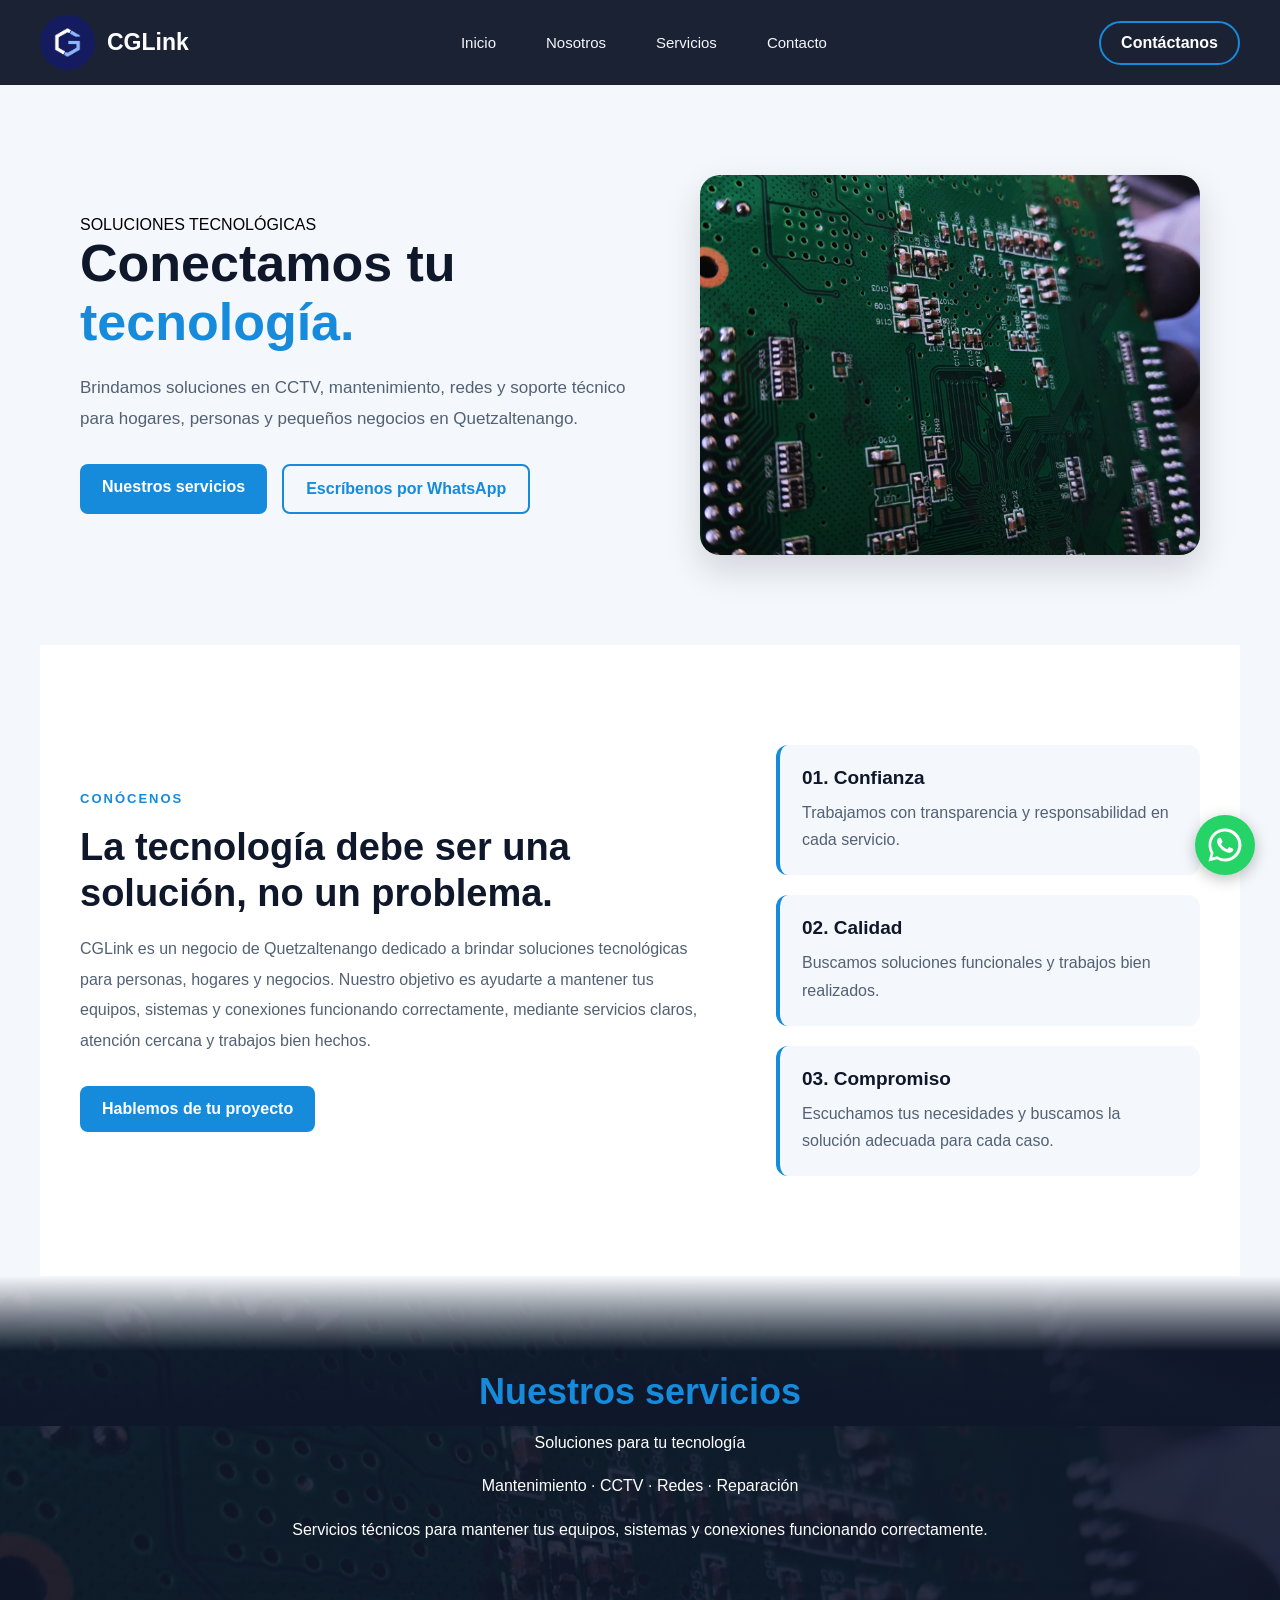
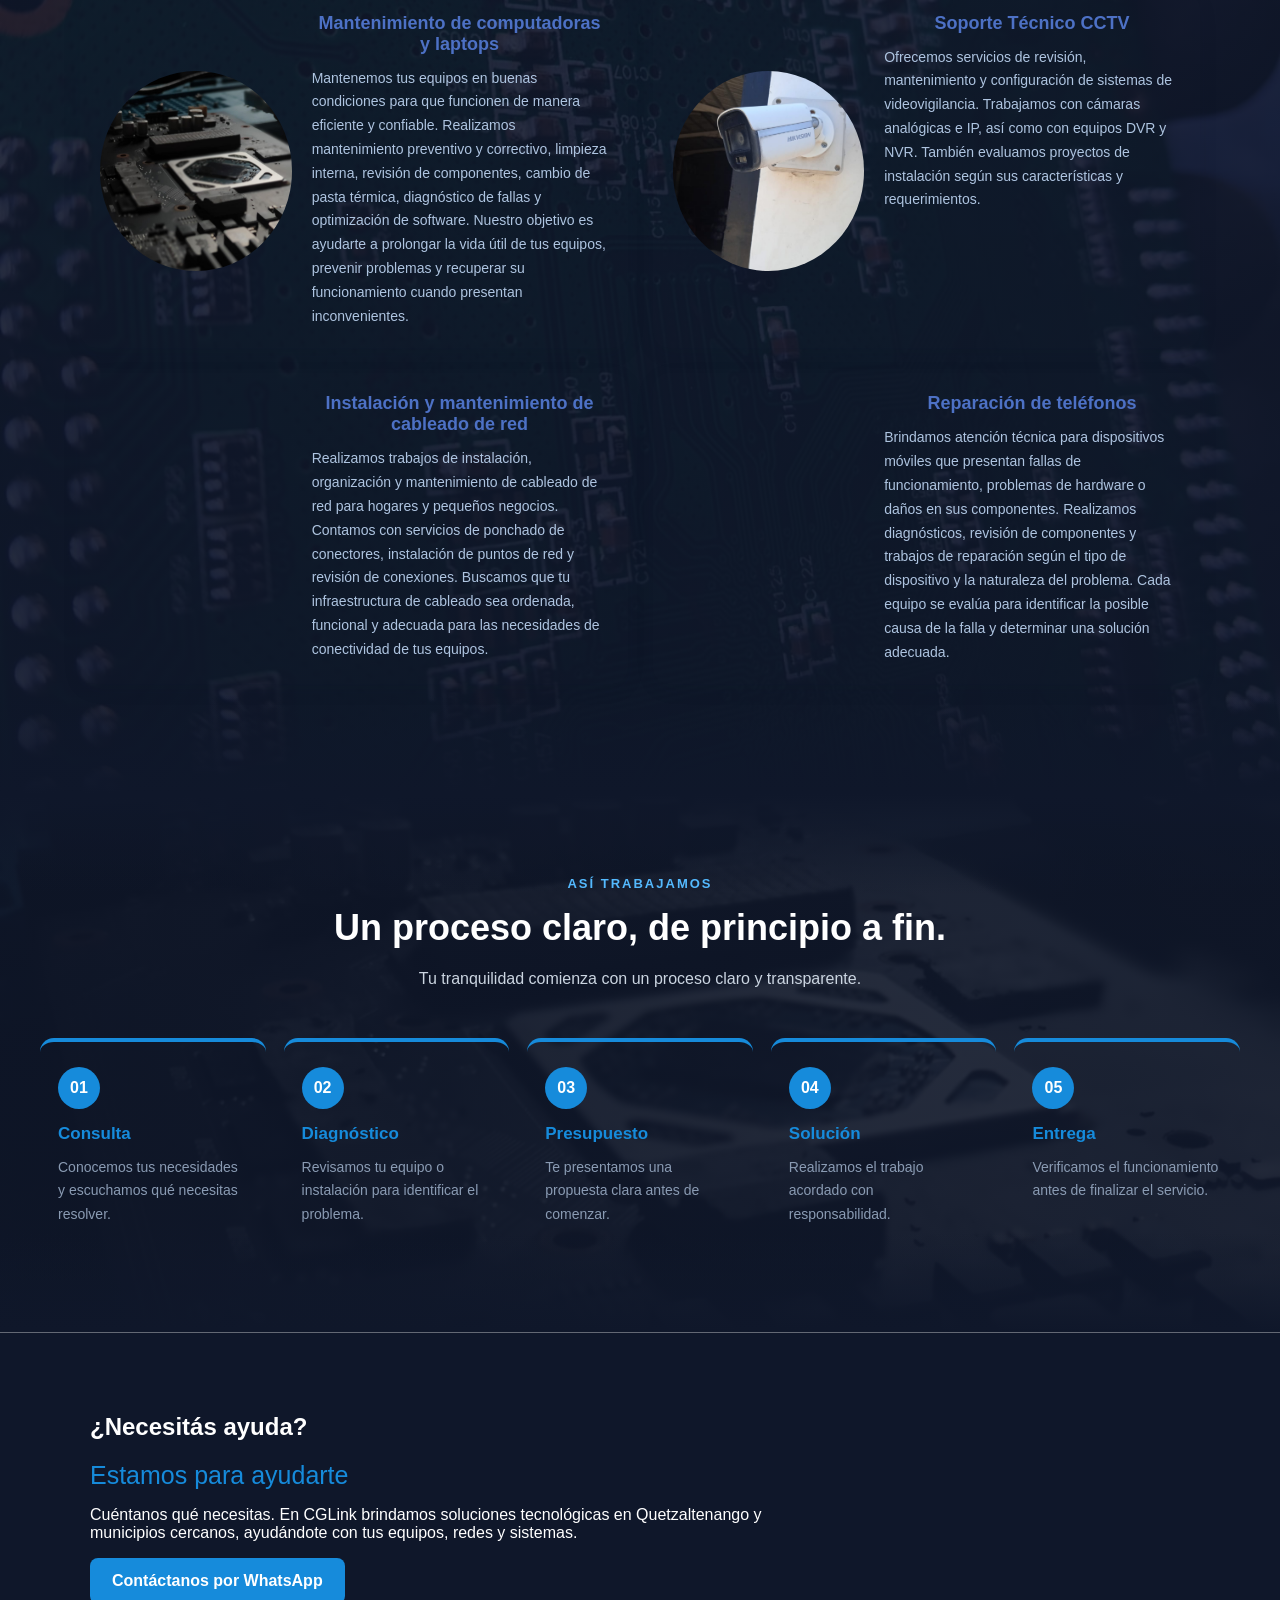
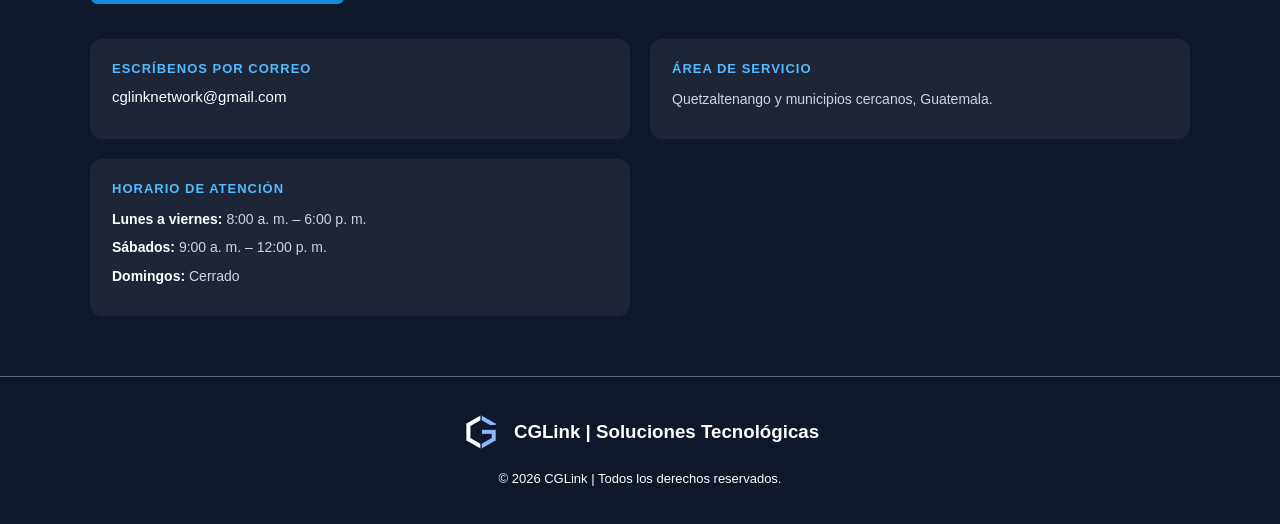
<file: Index.html>
<!DOCTYPE html>
<html lang="es">
<head>
    <meta charset="UTF-8">
    <meta name="viewport" content="width=device-width, initial-scale=1.0">
    <title>CGLink | Soporte Técnico, CCTV y Redes en Quetzaltenango</title>
    <meta name="description"
        content="En CGLink ofrecemos mantenimiento de computadoras y laptops, soporte técnico CCTV, cableado de redes y reparación de teléfonos en Quetzaltenango y municipios cercanos.">
      <link rel="icon" type="image/png" href="Img/Perfil.png">
    <link rel="stylesheet" href="style.css">
</head>
<body>
<header class="site-header">
    <div class="navbar">
        <a href="#inicio" class="brand">
            <img src="Img/Perfil.png" alt="Logo CGLink">
            <div class="brand-text">
                <h2>CGLink</h2>
            </div>
        </a>
        <button class="menu-toggle"
        aria-label="Abrir menú"
        aria-expanded="false"
        aria-controls="menu-principal">
    <span></span>
    <span></span>
    <span></span>
</button>

<nav class="main-nav" id="menu-principal" aria-label="Navegación principal">
    <a href="#inicio">Inicio</a>
    <a href="#nosotros">Nosotros</a>
    <a href="#servicios">Servicios</a>
    <a href="#contacto">Contacto</a>
</nav>

        <a href="https://wa.me/50238966117"
           class="btn-contact"
           target="_blank"
           rel="noopener noreferrer">
            Contáctanos
        </a>

    </div>

</header>

<section class="hero" id="inicio">

    <div class="hero-content">
            <span class="hero-tag">SOLUCIONES TECNOLÓGICAS</span>
        <h1>
            Conectamos tu
            <span>tecnología.</span>
        </h1>

        <p>
            Brindamos soluciones en CCTV, mantenimiento,
            redes y soporte técnico para hogares,
            personas y pequeños negocios en Quetzaltenango.
        </p>

        <div class="hero-buttons">

            <a href="#servicios" class="btn-primary">
                Nuestros servicios
            </a>

            <a href="https://wa.me/50238966117"
               class="btn-secondary"
               target="_blank"
               rel="noopener noreferrer">
                Escríbenos por WhatsApp
            </a>

        </div>

    </div>

    <div class="hero-image">
        <img src="Img/Placa.jpeg"
             alt="Placa Lins">
    </div>

</section>
 <section class="Frame_Quienes_Somos" id="nosotros">

    <div class="Nosotros_Contenido">

        <span class="Etiqueta_Nosotros">CONÓCENOS</span>

        <h2>La tecnología debe ser una solución, no un problema.</h2>

        <p class="IFI">
            CGLink es un negocio de
            Quetzaltenango dedicado a brindar soluciones
            tecnológicas para personas, hogares y negocios.

            Nuestro objetivo es ayudarte a mantener tus equipos,
            sistemas y conexiones funcionando correctamente,
            mediante servicios claros, atención cercana y
            trabajos bien hechos.
        </p>
        <a href="https://wa.me/50238966117?text=Hola,%20me%20gustaría%20conocer%20más%20sobre%20CGLink."
           class="BWha"
           target="_blank"
           rel="noopener noreferrer">
            Hablemos de tu proyecto
        </a>
    </div>
    <div class="Nosotros_Valores">
        <article class="Valor">
            <h3>01. Confianza</h3>
            <p>Trabajamos con transparencia y responsabilidad en cada servicio.</p>
        </article>
        <article class="Valor">
            <h3>02. Calidad</h3>
            <p>Buscamos soluciones funcionales y trabajos bien realizados.</p>
        </article>
        <article class="Valor">
            <h3>03. Compromiso</h3>
            <p>Escuchamos tus necesidades y buscamos la solución adecuada para cada caso.</p>
        </article>
    </div>
</section>
    <section class="Serv" id="servicios">
    <div class="Serv-encabezado">
        <h2> Nuestros servicios</h2>
        <p>Soluciones para tu tecnología</p>
        <p>Mantenimiento · CCTV · Redes · Reparación</p>
        <p>
            Servicios técnicos para mantener tus equipos,
            sistemas y conexiones funcionando correctamente.
        </p>
    </div>
    <div class="TServicio">
        <article class="tarjeta-servicio">
            <img src="Img/Mantenimiento GV.jpeg" alt="Mantenimiento de PC" class="img" loading="lazy" decoding="async">
                <div class="texto-servicio">
                    <h3>Mantenimiento de computadoras y laptops</h3>
                    <p>Mantenemos tus equipos en buenas condiciones para que funcionen de manera eficiente y confiable. Realizamos mantenimiento preventivo y correctivo, limpieza interna, revisión de componentes, cambio de pasta térmica, diagnóstico de fallas y optimización de software. Nuestro objetivo es ayudarte a prolongar la vida útil de tus equipos, prevenir problemas y recuperar su funcionamiento cuando presentan inconvenientes.</p>
                </div>
        </article>
        <article class="tarjeta-servicio">
                <img src="Img/Camara Bala.jpeg" alt="Camaras CCTV" class="img" loading="lazy" decoding="async">
                <div class="texto-servicio">
                    <h3>Soporte Técnico CCTV</h3>
<p> Ofrecemos servicios de revisión, mantenimiento y configuración de sistemas de videovigilancia. Trabajamos con cámaras analógicas e IP, así como con equipos DVR y NVR. También evaluamos proyectos de instalación según sus características y requerimientos.</p>
                </div>
        </article>
        <article class="tarjeta-servicio">
                <img src="Img/Cableados.jpg" alt="Cableado estructurado" class="img" loading="lazy" decoding="async">
                <div class="texto-servicio">
                    <h3>Instalación y mantenimiento de cableado de red</h3>
                    <p>Realizamos trabajos de instalación, organización y mantenimiento de cableado de red para hogares y pequeños negocios. Contamos con servicios de ponchado de conectores, instalación de puntos de red y revisión de conexiones. Buscamos que tu infraestructura de cableado sea ordenada, funcional y adecuada para las necesidades de conectividad de tus equipos.</p>
                </div>
        </article>
        <article class="tarjeta-servicio">
                <img src="Img/Reballing.jpg" alt="Reparacion de telefonos" class="img" loading="lazy" decoding="async">
                <div class="texto-servicio">
                    <h3>Reparación de teléfonos</h3>
                    <p>Brindamos atención técnica para dispositivos móviles que presentan fallas de funcionamiento, problemas de hardware o daños en sus componentes. Realizamos diagnósticos, revisión de componentes y trabajos de reparación según el tipo de dispositivo y la naturaleza del problema. Cada equipo se evalúa para identificar la posible causa de la falla y determinar una solución adecuada.</p>
                </div>
        </article>
        </div>
    </section>
    
<section class="CTrabajamos">
    <div class="Proceso-encabezado">
        <span>ASÍ TRABAJAMOS</span>
        <h2>Un proceso claro, de principio a fin.</h2>
        <p>
            Tu tranquilidad comienza con un proceso
            claro y transparente.
        </p>
    </div>

    <div class="Proceso-pasos">
        <article class="Paso">
            <span class="Paso-numero">01</span>
            <h3>Consulta</h3>
            <p>Conocemos tus necesidades y escuchamos qué necesitas resolver.</p>
        </article>

        <article class="Paso">
            <span class="Paso-numero">02</span>
            <h3>Diagnóstico</h3>
            <p>Revisamos tu equipo o instalación para identificar el problema.</p>
        </article>

        <article class="Paso">
            <span class="Paso-numero">03</span>
            <h3>Presupuesto</h3>
            <p>Te presentamos una propuesta clara antes de comenzar.</p>
        </article>

        <article class="Paso">
            <span class="Paso-numero">04</span>
            <h3>Solución</h3>
            <p>Realizamos el trabajo acordado con responsabilidad.</p>
        </article>

        <article class="Paso">
            <span class="Paso-numero">05</span>
            <h3>Entrega</h3>
            <p>Verificamos el funcionamiento antes de finalizar el servicio.</p>
        </article>
    </div>
</section>
<section class="Contacto" id="contacto">
    <div class="Contacto-contenido">

        <div class="Contacto-texto">
            <h2>¿Necesitás ayuda?</h2>
                <span>Estamos para ayudarte</span>
            <p>
                Cuéntanos qué necesitas.
                En CGLink brindamos soluciones tecnológicas
                en Quetzaltenango y municipios cercanos,
                ayudándote con tus equipos, redes y sistemas.
            </p>

            <a href="https://wa.me/50238966117"
               class="BWha"
               target="_blank"
               rel="noopener noreferrer">
                Contáctanos por WhatsApp
            </a>
        </div>

        <div class="Contacto-info">

            <div class="Contacto-item">
                <span>ESCRÍBENOS POR CORREO</span>
                <a href="mailto:cglinknetwork@gmail.com" class="Correo">
                    cglinknetwork@gmail.com
                </a>
            </div>

            <div class="Contacto-item">
                <span>ÁREA DE SERVICIO</span>
                <p>Quetzaltenango y municipios cercanos, Guatemala.</p>
            </div>

            <div class="Contacto-item">
                <span>HORARIO DE ATENCIÓN</span>
                <p><strong>Lunes a viernes:</strong> 8:00 a. m. – 6:00 p. m.</p>
                <p><strong>Sábados:</strong> 9:00 a. m. – 12:00 p. m.</p>
                <p><strong>Domingos:</strong> Cerrado</p>
            </div>

        </div>

    </div>
</section>

    <footer class="Footer">
<div class="FContenido">
     <div class="LogoP">
        <img src="Img/CGLink_simbolo_fondo-oscuro.png"alt="GLink" class="img-Lgoo">
    </div>
    <h3>CGLink | Soluciones Tecnológicas </h3>
</div>
<p class="Copyright">
     © 2026 CGLink | Todos los derechos reservados.
</p>
    </footer>
     <script>
            window.addEventListener("scroll", function () {
                const header = document.querySelector(".site-header");
                 if (window.scrollY > 50) {
                    header.classList.add("scrolled");
                 } else {
                        header.classList.remove("scrolled");
                 }
            });
        </script>
        <script>
    const menuToggle = document.querySelector(".menu-toggle");
    const mainNav = document.querySelector(".main-nav");

    menuToggle.addEventListener("click", function () {
        const abierto = mainNav.classList.toggle("active");

        menuToggle.setAttribute("aria-expanded", abierto);
        menuToggle.setAttribute(
            "aria-label",
            abierto ? "Cerrar menú" : "Abrir menú"
        );
    });

    mainNav.querySelectorAll("a").forEach(function (enlace) {
        enlace.addEventListener("click", function () {
            mainNav.classList.remove("active");
            menuToggle.setAttribute("aria-expanded", "false");
            menuToggle.setAttribute("aria-label", "Abrir menú");
        });
    });
</script>
<a 
    href="https://wa.me/50238966117?text=Hola%2C%20me%20interesa%20conocer%20sus%20servicios."
    class="WhatsApp-flotante"
    target="_blank"
    rel="noopener noreferrer"
    aria-label="Contactar a CGLink por WhatsApp"
>
    <svg viewBox="0 0 32 32" aria-hidden="true">
        <path fill="currentColor" d="M16 .5C7.45.5.5 7.45.5 16c0 2.73.72 5.4 2.08 7.76L.5 31.5l8-2.1A15.4 15.4 0 0 0 16 31.5c8.55 0 15.5-6.95 15.5-15.5S24.55.5 16 .5zm0 28.3c-2.4 0-4.75-.65-6.8-1.9l-.48-.28-4.75 1.25 1.27-4.63-.31-.5A12.75 12.75 0 1 1 16 28.8zm7-9.55c-.38-.19-2.22-1.1-2.57-1.23-.34-.13-.59-.19-.84.19-.25.38-.96 1.23-1.18 1.48-.22.25-.44.28-.82.09-.38-.19-1.6-.59-3.04-1.88-1.12-1-1.88-2.23-2.1-2.61-.22-.38-.02-.58.17-.77.17-.17.38-.44.57-.66.19-.22.25-.38.38-.63.13-.25.06-.47-.03-.66-.1-.19-.84-2.02-1.15-2.77-.3-.72-.61-.62-.84-.63h-.72c-.25 0-.66.09-1 .47-.34.38-1.31 1.28-1.31 3.12s1.34 3.62 1.53 3.87c.19.25 2.64 4.03 6.4 5.65.9.39 1.6.62 2.15.79.9.29 1.72.25 2.37.15.72-.11 2.22-.91 2.53-1.78.31-.88.31-1.63.22-1.78-.1-.16-.35-.25-.73-.44z"/>
    </svg>
</a>
    </body>
</html>
</file>
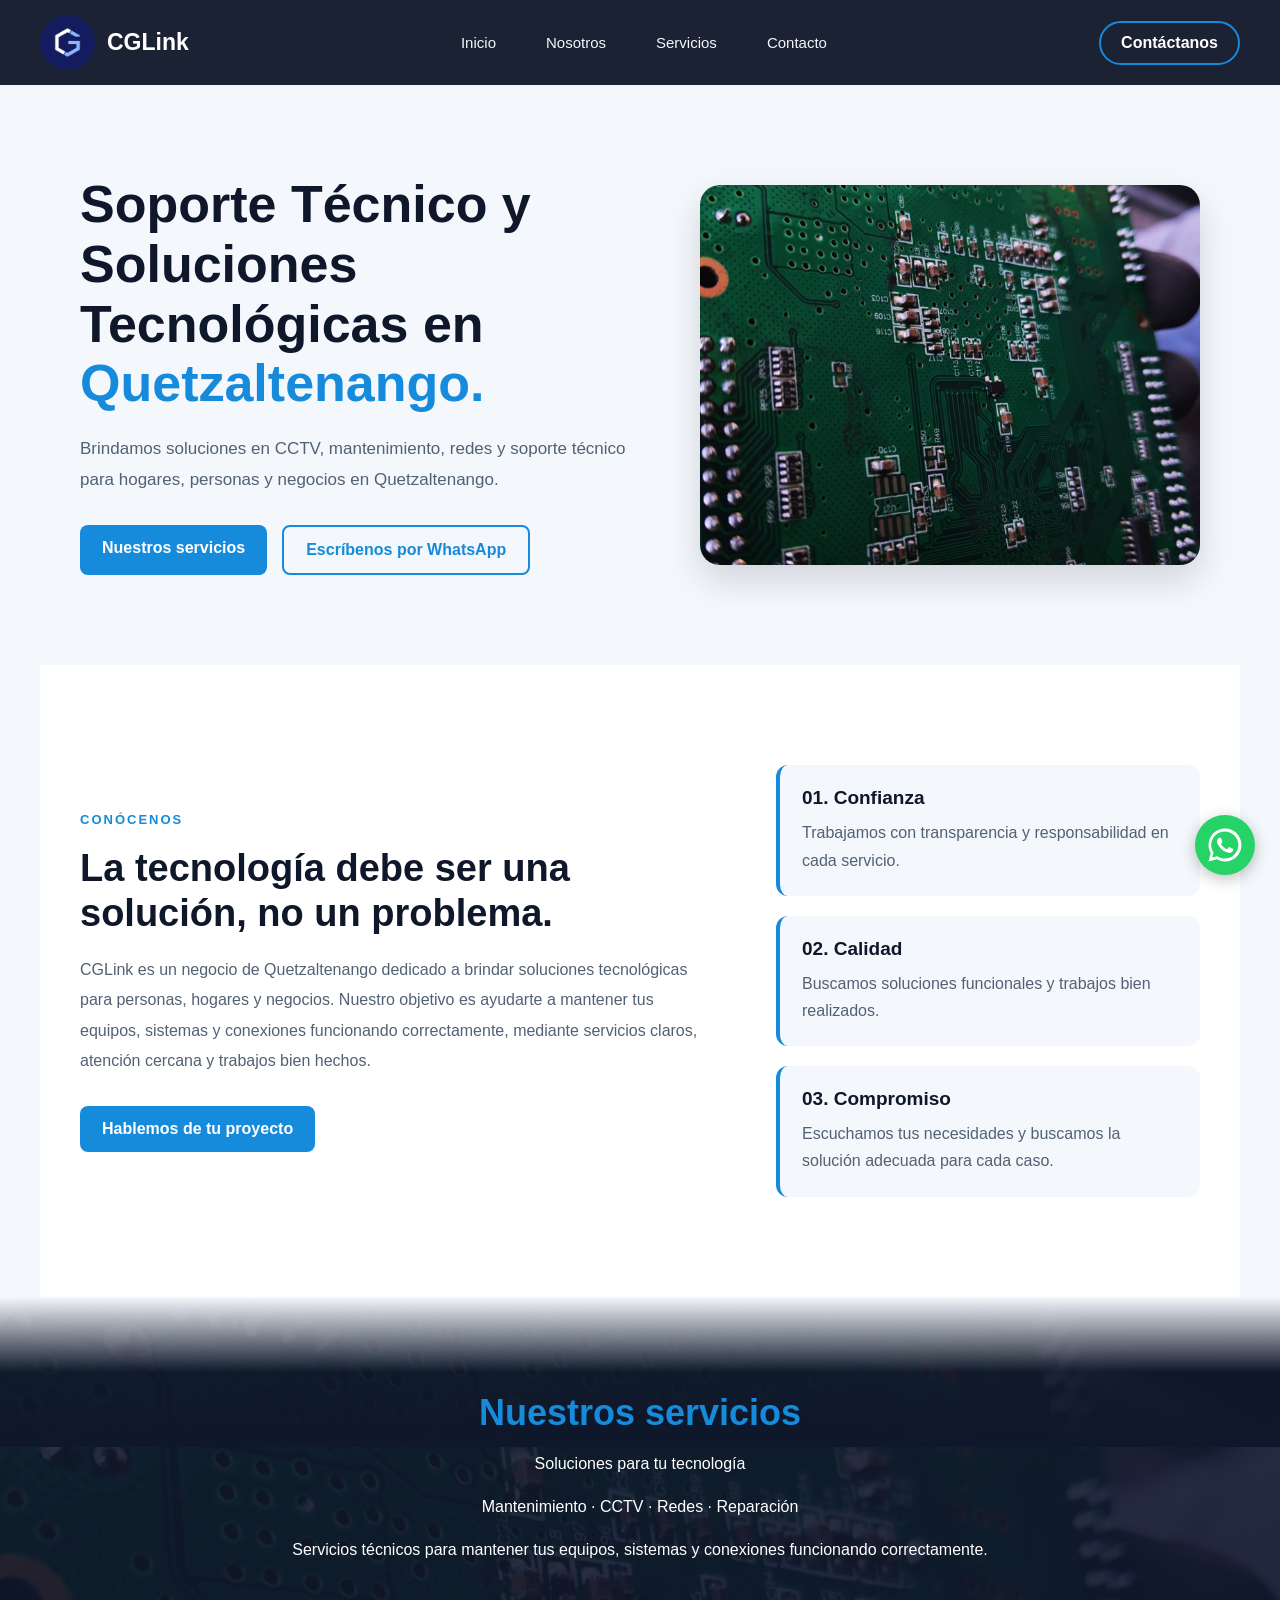
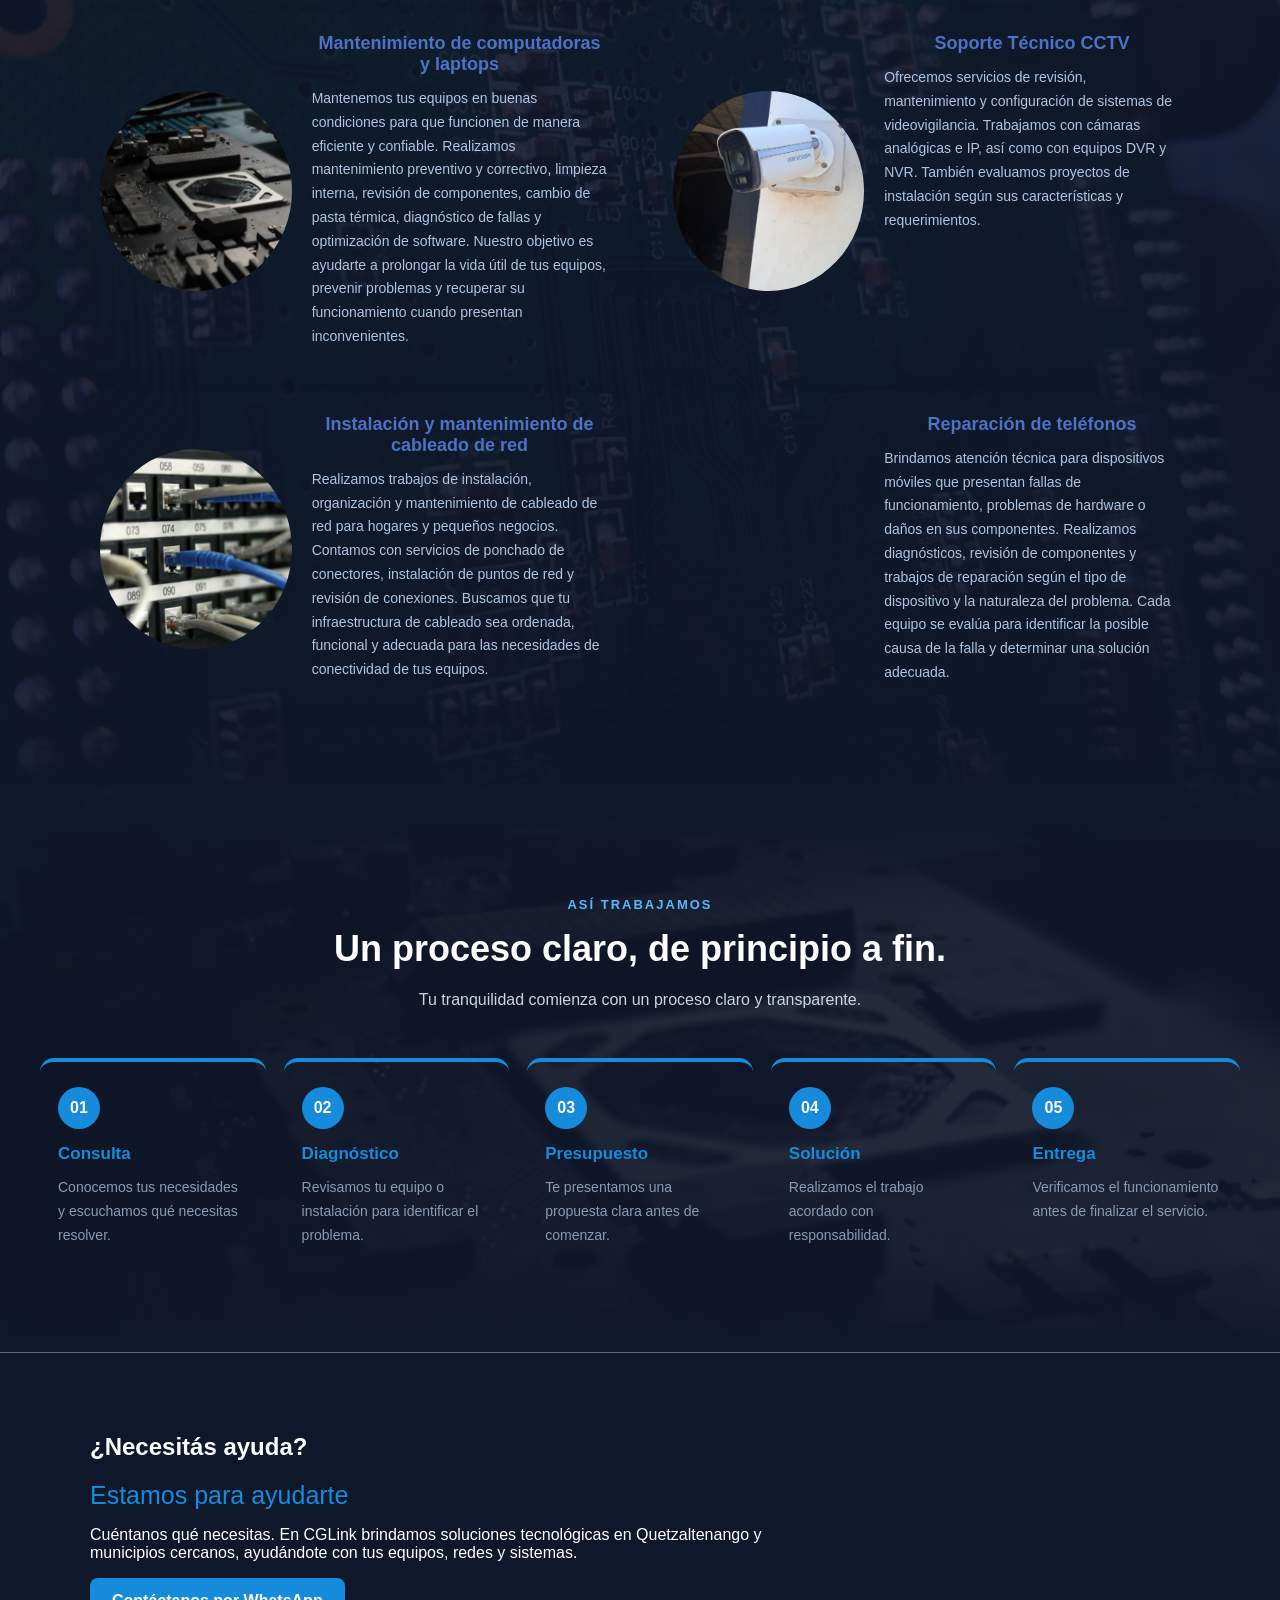
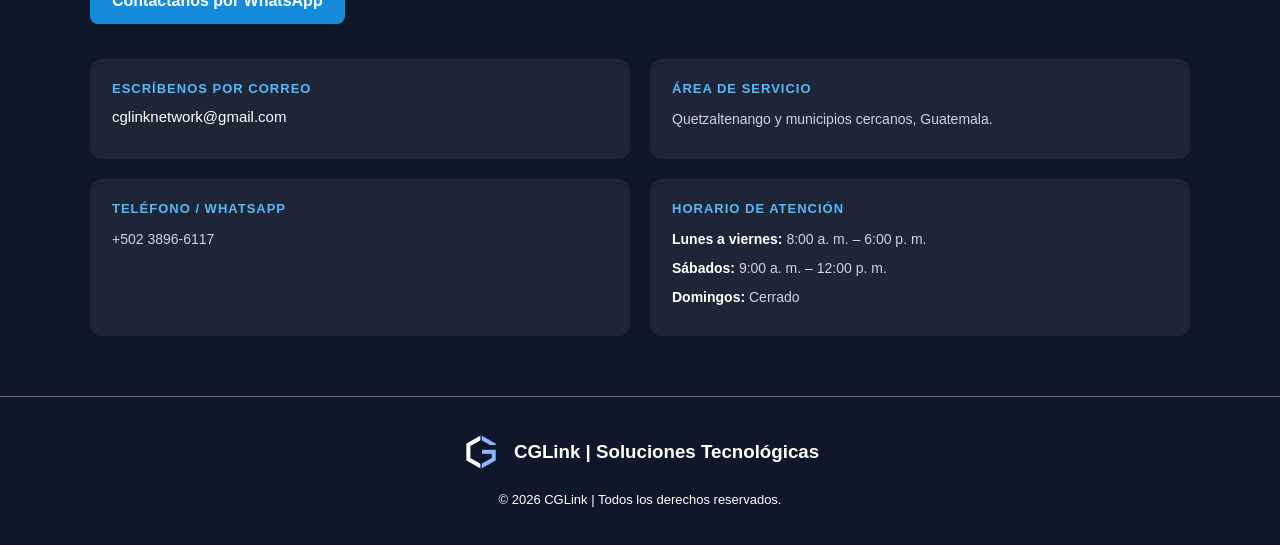
<file: index.html>
<!DOCTYPE html>
<html lang="es">
<head>
    <meta charset="UTF-8">
    <meta name="viewport" content="width=device-width, initial-scale=1.0">
    <title>CGLink | Soporte Técnico, CCTV y Redes en Quetzaltenango</title>
        <meta name="description"
            content="En CGLink ofrecemos mantenimiento de computadoras y laptops, 
            soporte técnico CCTV, cableado de redes y reparación de teléfonos en Quetzaltenango 
            y municipios cercanos.">
                <meta property="og:type" content="website">
                    <meta property="og:title" content="CGLink | Soluciones Tecnológicas">
                <meta property="og:description" content="Soporte técnico, mantenimiento de computadoras, CCTV y redes en Quetzaltenango.">
            <meta property="og:url" content="https://cglink-web.pages.dev/">
        <meta property="og:image" content="https://cglink-web.pages.dev/Img/Perfil.png">
    <link rel="canonical" href="https://cglink-web.pages.dev/">
        <link rel="icon" type="image/png" href="Img/Perfil.png">
        <link rel="stylesheet" href="style.css">
    <script type="application/ld+json">
{
  "@context": "https://schema.org",
  "@type": "LocalBusiness",
  "@id": "https://cglink-web.pages.dev/#business",
  "name": "CGLink - Soluciones Tecnológicas",
  "url": "https://cglink-web.pages.dev/",
  "logo": "https://cglink-web.pages.dev/Img/Perfil.png",
  "image": "https://cglink-web.pages.dev/Img/Perfil.png",
  "description": "Servicios de mantenimiento de computadoras y laptops, soporte técnico CCTV, cableado de redes y reparación de teléfonos en Quetzaltenango y municipios cercanos.",
  "telephone": "+50238966117",
  "email": "cglinknetwork@gmail.com",
  "sameAs": [
    "https://www.facebook.com/profile.php?id=61596637702409"
  ],
  "areaServed": {
    "@type": "City",
    "name": "Quetzaltenango"
  },
  "openingHoursSpecification": [
    {
      "@type": "OpeningHoursSpecification",
      "dayOfWeek": [
        "Monday",
        "Tuesday",
        "Wednesday",
        "Thursday",
        "Friday"
      ],
      "opens": "08:00",
      "closes": "18:00"
    },
    {
      "@type": "OpeningHoursSpecification",
      "dayOfWeek": "Saturday",
      "opens": "09:00",
      "closes": "12:00"
    }
  ],
  "hasOfferCatalog": {
    "@type": "OfferCatalog",
    "name": "Servicios tecnológicos",
    "itemListElement": [
      {
        "@type": "Offer",
        "itemOffered": {
          "@type": "Service",
          "name": "Mantenimiento de computadoras y laptops"
        }
      },
      {
        "@type": "Offer",
        "itemOffered": {
          "@type": "Service",
          "name": "Soporte técnico CCTV"
        }
      },
      {
        "@type": "Offer",
        "itemOffered": {
          "@type": "Service",
          "name": "Cableado de redes"
        }
      },
      {
        "@type": "Offer",
        "itemOffered": {
          "@type": "Service",
          "name": "Reparación de teléfonos"
        }
      }
    ]
  }
}
</script>
</head>
<body>
<header class="site-header">
    <div class="navbar">
        <a href="#inicio" class="brand">
            <img src="Img/Perfil.png" alt="Logo CGLink">
            <div class="brand-text">
                <h2>CGLink</h2>
            </div>
        </a>
        <button class="menu-toggle"
        aria-label="Abrir menú"
        aria-expanded="false"
        aria-controls="menu-principal">
    <span></span>
    <span></span>
    <span></span>
</button>

<nav class="main-nav" id="menu-principal" aria-label="Navegación principal">
    <a href="#inicio">Inicio</a>
    <a href="#nosotros">Nosotros</a>
    <a href="#servicios">Servicios</a>
    <a href="#contacto">Contacto</a>
</nav>

        <a href="https://wa.me/50238966117"
           class="btn-contact"
           target="_blank"
           rel="noopener noreferrer">
            Contáctanos
        </a>

    </div>

</header>
<section class="hero" id="inicio">
    <div class="hero-content">
        <h1>
            Soporte Técnico y Soluciones Tecnológicas en
            <span> Quetzaltenango.</span>
        </h1>

        <p>
            Brindamos soluciones en CCTV, mantenimiento,
            redes y soporte técnico para hogares,
            personas y negocios en Quetzaltenango.
        </p>

        <div class="hero-buttons">

            <a href="#servicios" class="btn-primary">
                Nuestros servicios
            </a>

            <a href="https://wa.me/50238966117"
               class="btn-secondary"
               target="_blank"
               rel="noopener noreferrer">
                Escríbenos por WhatsApp
            </a>

        </div>

    </div>

    <div class="hero-image">
        <img src="Img/Placa.jpeg"
             alt="Placa Lins">
    </div>

</section>
 <section class="Frame_Quienes_Somos" id="nosotros">

    <div class="Nosotros_Contenido">

        <span class="Etiqueta_Nosotros">CONÓCENOS</span>

        <h2>La tecnología debe ser una solución, no un problema.</h2>

        <p class="IFI">
            CGLink es un negocio de
            Quetzaltenango dedicado a brindar soluciones
            tecnológicas para personas, hogares y negocios.

            Nuestro objetivo es ayudarte a mantener tus equipos,
            sistemas y conexiones funcionando correctamente,
            mediante servicios claros, atención cercana y
            trabajos bien hechos.
        </p>
        <a href="https://wa.me/50238966117?text=Hola,%20me%20gustaría%20conocer%20más%20sobre%20CGLink."
           class="BWha"
           target="_blank"
           rel="noopener noreferrer">
            Hablemos de tu proyecto
        </a>
    </div>
    <div class="Nosotros_Valores">
        <article class="Valor">
            <h3>01. Confianza</h3>
            <p>Trabajamos con transparencia y responsabilidad en cada servicio.</p>
        </article>
        <article class="Valor">
            <h3>02. Calidad</h3>
            <p>Buscamos soluciones funcionales y trabajos bien realizados.</p>
        </article>
        <article class="Valor">
            <h3>03. Compromiso</h3>
            <p>Escuchamos tus necesidades y buscamos la solución adecuada para cada caso.</p>
        </article>
    </div>
</section>
    <section class="Serv" id="servicios">
    <div class="Serv-encabezado">
        <h2> Nuestros servicios</h2>
        <p>Soluciones para tu tecnología</p>
        <p>Mantenimiento · CCTV · Redes · Reparación</p>
        <p>
            Servicios técnicos para mantener tus equipos,
            sistemas y conexiones funcionando correctamente.
        </p>
    </div>
    <div class="TServicio">
        <article class="tarjeta-servicio">
            <img src="Img/Mantenimiento GV.jpeg" alt="Mantenimiento de PC" class="img" loading="lazy" decoding="async">
                <div class="texto-servicio">
                    <h3>Mantenimiento de computadoras y laptops</h3>
                    <p>Mantenemos tus equipos en buenas condiciones para que funcionen de manera eficiente y confiable. Realizamos mantenimiento preventivo y correctivo, limpieza interna, revisión de componentes, cambio de pasta térmica, diagnóstico de fallas y optimización de software. Nuestro objetivo es ayudarte a prolongar la vida útil de tus equipos, prevenir problemas y recuperar su funcionamiento cuando presentan inconvenientes.</p>
                </div>
        </article>
        <article class="tarjeta-servicio">
                <img src="Img/Camara Bala.jpeg" alt="Camaras CCTV" class="img" loading="lazy" decoding="async">
                <div class="texto-servicio">
                    <h3>Soporte Técnico CCTV</h3>
<p> Ofrecemos servicios de revisión, mantenimiento y configuración de sistemas de videovigilancia. Trabajamos con cámaras analógicas e IP, así como con equipos DVR y NVR. También evaluamos proyectos de instalación según sus características y requerimientos.</p>
                </div>
        </article>
        <article class="tarjeta-servicio">
                <img src="Img/Cableados.jpg" alt="Cableado estructurado" class="img" loading="lazy" decoding="async">
                <div class="texto-servicio">
                    <h3>Instalación y mantenimiento de cableado de red</h3>
                    <p>Realizamos trabajos de instalación, organización y mantenimiento de cableado de red para hogares y pequeños negocios. Contamos con servicios de ponchado de conectores, instalación de puntos de red y revisión de conexiones. Buscamos que tu infraestructura de cableado sea ordenada, funcional y adecuada para las necesidades de conectividad de tus equipos.</p>
                </div>
        </article>
        <article class="tarjeta-servicio">
                <img src="Img/Reballing.jpg" alt="Reparacion de telefonos" class="img" loading="lazy" decoding="async">
                <div class="texto-servicio">
                    <h3>Reparación de teléfonos</h3>
                    <p>Brindamos atención técnica para dispositivos móviles que presentan fallas de funcionamiento, problemas de hardware o daños en sus componentes. Realizamos diagnósticos, revisión de componentes y trabajos de reparación según el tipo de dispositivo y la naturaleza del problema. Cada equipo se evalúa para identificar la posible causa de la falla y determinar una solución adecuada.</p>
                </div>
        </article>
        </div>
    </section>
    
<section class="CTrabajamos">
    <div class="Proceso-encabezado">
        <span>ASÍ TRABAJAMOS</span>
        <h2>Un proceso claro, de principio a fin.</h2>
        <p>
            Tu tranquilidad comienza con un proceso
            claro y transparente.
        </p>
    </div>

    <div class="Proceso-pasos">
        <article class="Paso">
            <span class="Paso-numero">01</span>
            <h3>Consulta</h3>
            <p>Conocemos tus necesidades y escuchamos qué necesitas resolver.</p>
        </article>

        <article class="Paso">
            <span class="Paso-numero">02</span>
            <h3>Diagnóstico</h3>
            <p>Revisamos tu equipo o instalación para identificar el problema.</p>
        </article>

        <article class="Paso">
            <span class="Paso-numero">03</span>
            <h3>Presupuesto</h3>
            <p>Te presentamos una propuesta clara antes de comenzar.</p>
        </article>

        <article class="Paso">
            <span class="Paso-numero">04</span>
            <h3>Solución</h3>
            <p>Realizamos el trabajo acordado con responsabilidad.</p>
        </article>

        <article class="Paso">
            <span class="Paso-numero">05</span>
            <h3>Entrega</h3>
            <p>Verificamos el funcionamiento antes de finalizar el servicio.</p>
        </article>
    </div>
</section>
<section class="Contacto" id="contacto">
    <div class="Contacto-contenido">

        <div class="Contacto-texto">
            <h2>¿Necesitás ayuda?</h2>
                <span>Estamos para ayudarte</span>
            <p>
                Cuéntanos qué necesitas.
                En CGLink brindamos soluciones tecnológicas
                en Quetzaltenango y municipios cercanos,
                ayudándote con tus equipos, redes y sistemas.
            </p>

            <a href="https://wa.me/50238966117"
               class="BWha"
               target="_blank"
               rel="noopener noreferrer">
                Contáctanos por WhatsApp
            </a>
        </div>
        <div class="Contacto-info">

            <div class="Contacto-item">
                <span>ESCRÍBENOS POR CORREO</span>
                <a href="mailto:cglinknetwork@gmail.com" class="Correo">
                    cglinknetwork@gmail.com
                </a>
            </div>

            <div class="Contacto-item">
                <span>ÁREA DE SERVICIO</span>
                <p>Quetzaltenango y municipios cercanos, Guatemala.</p>
            </div>
            <div class="Numero">
            <span>TELÉFONO / WHATSAPP</span>
            <p>+502 3896-6117</p>
        </div>
            <div class="Contacto-item">
                <span>HORARIO DE ATENCIÓN</span>
                <p><strong>Lunes a viernes:</strong> 8:00 a. m. – 6:00 p. m.</p>
                <p><strong>Sábados:</strong> 9:00 a. m. – 12:00 p. m.</p>
                <p><strong>Domingos:</strong> Cerrado</p>
            </div>

        </div>

    </div>
</section>

    <footer class="Footer">
<div class="FContenido">
     <div class="LogoP">
        <img src="Img/CGLink_simbolo_fondo-oscuro.png"alt="GLink" class="img-Lgoo">
    </div>
    <h3>CGLink | Soluciones Tecnológicas </h3>
</div>
<p class="Copyright">
     © 2026 CGLink | Todos los derechos reservados.
</p>
    </footer>
     <script>
            window.addEventListener("scroll", function () {
                const header = document.querySelector(".site-header");
                 if (window.scrollY > 50) {
                    header.classList.add("scrolled");
                 } else {
                        header.classList.remove("scrolled");
                 }
            });
        </script>
        <script>
    const menuToggle = document.querySelector(".menu-toggle");
    const mainNav = document.querySelector(".main-nav");

    menuToggle.addEventListener("click", function () {
        const abierto = mainNav.classList.toggle("active");

        menuToggle.setAttribute("aria-expanded", abierto);
        menuToggle.setAttribute(
            "aria-label",
            abierto ? "Cerrar menú" : "Abrir menú"
        );
    });

    mainNav.querySelectorAll("a").forEach(function (enlace) {
        enlace.addEventListener("click", function () {
            mainNav.classList.remove("active");
            menuToggle.setAttribute("aria-expanded", "false");
            menuToggle.setAttribute("aria-label", "Abrir menú");
        });
    });
</script>
<a 
    href="https://wa.me/50238966117?text=Hola%2C%20me%20interesa%20conocer%20sus%20servicios."
    class="WhatsApp-flotante"
    target="_blank"
    rel="noopener noreferrer"
    aria-label="Contactar a CGLink por WhatsApp"
>
    <svg viewBox="0 0 32 32" aria-hidden="true">
        <path fill="currentColor" d="M16 .5C7.45.5.5 7.45.5 16c0 2.73.72 5.4 2.08 7.76L.5 31.5l8-2.1A15.4 15.4 0 0 0 16 31.5c8.55 0 15.5-6.95 15.5-15.5S24.55.5 16 .5zm0 28.3c-2.4 0-4.75-.65-6.8-1.9l-.48-.28-4.75 1.25 1.27-4.63-.31-.5A12.75 12.75 0 1 1 16 28.8zm7-9.55c-.38-.19-2.22-1.1-2.57-1.23-.34-.13-.59-.19-.84.19-.25.38-.96 1.23-1.18 1.48-.22.25-.44.28-.82.09-.38-.19-1.6-.59-3.04-1.88-1.12-1-1.88-2.23-2.1-2.61-.22-.38-.02-.58.17-.77.17-.17.38-.44.57-.66.19-.22.25-.38.38-.63.13-.25.06-.47-.03-.66-.1-.19-.84-2.02-1.15-2.77-.3-.72-.61-.62-.84-.63h-.72c-.25 0-.66.09-1 .47-.34.38-1.31 1.28-1.31 3.12s1.34 3.62 1.53 3.87c.19.25 2.64 4.03 6.4 5.65.9.39 1.6.62 2.15.79.9.29 1.72.25 2.37.15.72-.11 2.22-.91 2.53-1.78.31-.88.31-1.63.22-1.78-.1-.16-.35-.25-.73-.44z"/>
    </svg>
</a>
    </body>
</html>
</file>
<file: style.css>
* {
    box-sizing: border-box;
}

html {
    scroll-behavior: smooth;
}

body {
    background-color: #f4f7fb;
    font-family: Arial, sans-serif;
    margin: 0;
    padding: 0;
    min-height: 100vh;
}

/* ENCABEZADO */
.site-header {
    background-color: rgba(15, 23, 42, 0.95);
    padding: 15px 40px;
    position: sticky;
    top: 0;
    z-index: 1000;
    backdrop-filter: blur(12px);
    -webkit-backdrop-filter: blur(12px);
    transition: background-color 0.3s ease, box-shadow 0.3s ease;
}
section[id] {
    scroll-margin-top: 110px;
}
.site-header.scrolled {
    background-color: rgba(15, 23, 42, 0.85);
    box-shadow: 0 5px 20px rgba(0, 0, 0, 0.20);
}

/* BARRA DE NAVEGACIÓN */
.navbar {
    display: flex;
    align-items: center;
    justify-content: space-between;
    max-width: 1200px;
    margin: 0 auto;

}
/* BOTÓN MENÚ HAMBURGUESA */
.menu-toggle {
    display: none;
    background: transparent;
    border: none;
    cursor: pointer;
    padding: 8px;
}

.menu-toggle span {
    display: block;
    width: 27px;
    height: 3px;
    background-color: #ffffff;
    margin: 5px 0;
    border-radius: 3px;
}
/* CGLink */
.brand {
    display: flex;
    align-items: center;
    gap: 12px;
    text-decoration: none;
}

.brand img {
    width: 55px;
    height: 55px;
    object-fit: cover;
    border-radius: 50%;
}

.brand-text h2 {
    color: #ffffff;
    margin: 0;
    font-size: 23px;
}

/* MENÚ DE NAVEGACIÓN */
.main-nav {
    display: flex;
    align-items: center;
    gap: 50px;
}

.main-nav a {
    color: #f4f7fb;
    text-decoration: none;
    font-size: 15px;
    transition: color 0.3s ease;
}

.main-nav a:hover {
    color: #54baff;
}

/* BOTÓN DE CONTACTO */
.btn-contact {
    display: inline-block;
    color: white;
    padding: 11px 20px;
    border: 2px solid #168bdb;
    border-radius: 30px;
    text-decoration: none;
    font-weight: bold;
    transition: all 0.3s ease;
}

.btn-contact:hover {
    background-color: #54baff;
    border-color: #168bdb;
}

/* SECCIÓN NOSOTROS */
.Frame_Quienes_Somos {
    display: grid;
    grid-template-columns: 1.2fr 0.8fr;
    align-items: center;
    gap: 60px;
    max-width: 1200px;
    margin: 0 auto;
    padding: 100px 40px;
    background-color: #ffffff;
}

.Nosotros_Contenido {
    max-width: 650px;
}

.Etiqueta_Nosotros {
    color: #168bdb;
    font-size: 13px;
    font-weight: bold;
    letter-spacing: 2px;
}

.Nosotros_Contenido h2 {
    color: #0f172a;
    font-size: 38px;
    line-height: 1.2;
    margin: 18px 0;
}

.IFI {
    color: #526174;
    font-size: 16px;
    line-height: 1.9;
    margin-bottom: 30px;
}

/* BOTÓN WHATSAPP */
.BWha {
    display: inline-block;
    background-color: #168bdb;
    color: white;
    padding: 14px 22px;
    border-radius: 8px;
    text-decoration: none;
    font-weight: bold;
    transition: all 0.3s ease;
}

.BWha:hover {
    background-color: #0f172a;
    transform: translateY(-3px);
}

/* VALORES */
.Nosotros_Valores {
    display: flex;
    flex-direction: column;
    gap: 20px;
}

.Valor {
    background-color: #f4f7fb;
    padding: 22px;
    border-radius: 12px;
    border-left: 4px solid #168bdb;
    transition: transform 0.3s ease;
}

.Valor:hover {
    transform: translateX(6px);
}

.Valor h3 {
    color: #0f172a;
    margin: 0 0 10px;
    font-size: 19px;
}

.Valor p {
    color: #526174;
    margin: 0;
    line-height: 1.7;
}

/* CONTENEDOR DE SERVICIOS */
.Serv {
    padding: 80px 40px;
    background-image:
        linear-gradient(
            to bottom,
            #f4f7fb 0%,
            rgba(15, 23, 42, 0.45) 50%,
            #0f172a 100%
        ),
        linear-gradient(to top, #0f172a, transparent 100px),
        linear-gradient(
            rgba(15, 23, 42, 0.88),
            rgba(15, 23, 42, 0.92)
        ),
        url("Img/Placa.jpeg");

    background-size: 100% 150px, 100% 100px, cover, cover;
    background-position: top, bottom, center, center;
    background-repeat: no-repeat;
}

.Serv-encabezado {
    text-align: center;
    max-width: 700px;
    margin: 0 auto 20px;
}

.Serv-encabezado h2 {
    color: #168bdb;
    font-size: 36px;
    margin: 15px 0;
}

.Serv-encabezado p {
    color: #fff;
    font-size: 16px;
    line-height: 1.7;
}

.TServicio {
    display: grid;
    grid-template-columns: repeat(2, 1fr);
    gap: 25px;
    max-width: 1200px;
    margin: 0 auto;
    padding: 30px 40px;
}

/* TARJETAS DE SERVICIOS */
.tarjeta-servicio {
    display: flex;
    flex-direction: row;
    align-items: stretch;
    background: transparent;
    border-radius: 16px;
    overflow: hidden;
    box-shadow: 0 5px 20px rgba(15, 23, 42, 0.07);
    transition: transform 0.3s ease, box-shadow 0.3s ease;
    min-width: 0;
}

.tarjeta-servicio:hover {
    transform: translateY(-8px);
    box-shadow: 0 12px 25px rgba(79, 189, 240, 0.266);
}

/* IMÁGENES DE SERVICIOS */
.img {
    width: 35%;
    min-width: 120px;
    height: 200px;
    margin: 0 0 0 20px;
    align-self: center;
    object-fit: cover;
    display: block;
    border-radius: 50%;

}

/* INFORMACIÓN DE SERVICIOS */
.texto-servicio {
    flex: 1;
    padding: 20px;
    min-width: 0;
}

.texto-servicio h3 {
    color: #4d71c5;
    font-size: 18px;
    margin: 0 0 12px;
    text-align: center;
}

.texto-servicio p {
    color: #aec4e0;
    font-size: 14px;
    line-height: 1.7;
    margin: 0;
}

/* HERO SECTION */
.hero {
    display: flex;
    align-items: center;
    justify-content: space-between;
    gap: 50px;
    max-width: 1200px;
    margin: 0 auto;
    padding: 90px 40px;
    min-height: 450px;
}

/* CONTENIDO DEL HERO */
.hero-content {
    flex: 1;
    max-width: 580px;
}
.hero-content h1 {
    color: #0f172a;
    font-size: 52px;
    line-height: 1.15;
    margin: 0 0 20px;
}

.hero-content h1 span {
    color: #168bdb;
}

.hero-content p {
    color: #526174;
    font-size: 17px;
    line-height: 1.8;
    margin-bottom: 30px;
}

/* BOTONES HERO */
.hero-buttons {
    display: flex;
    flex-wrap: wrap;
    gap: 15px;
}

.btn-primary,
.btn-secondary {
    display: inline-block;
    padding: 14px 22px;
    border-radius: 8px;
    text-decoration: none;
    font-weight: bold;
    transition: all 0.3s ease;
}

.btn-primary {
    background-color: #168bdb;
    color: white;
}

.btn-primary:hover {
    background-color: #0f172a;
    transform: translateY(-3px);
}

.btn-secondary {
    border: 2px solid #168bdb;
    color: #168bdb;
}

.btn-secondary:hover {
    background-color: #168bdb;
    color: white;
}

/* IMAGEN HERO */
.hero-image {
    flex: 1;
    max-width: 500px;
}

.hero-image img {
    width: 100%;
    height: 380px;
    object-fit: cover;
    border-radius: 20px;
    box-shadow: 0 15px 35px rgba(15, 23, 42, 0.15);
    display: block;
}

/* PROCESO DE TRABAJO */
.CTrabajamos {
    padding: 80px 40px;
    background-image:
        linear-gradient(to bottom, #0f172a, transparent 100px),
        linear-gradient(to top, #0f172a, transparent 100px),
        linear-gradient(
            rgba(15, 23, 42, 0.88),
            rgba(15, 23, 42, 0.92)
        ),
        url("Img/Mantenimiento GV.jpeg");

    background-size: 100% 100px, 100% 100px, cover, cover;
    background-position: top, bottom, center, center;
    background-repeat: no-repeat;
}
.Proceso-encabezado {
    text-align: center;
    max-width: 700px;
    margin: 0 auto 45px;
    position: relative;
    z-index: 1;
}

.Proceso-encabezado span {
    color: #54baff;
    font-size: 13px;
    font-weight: bold;
    letter-spacing: 2px;
}

.Proceso-encabezado h2 {
    color: #ffffff;
    font-size: 36px;
    margin: 15px 0;
}

.Proceso-encabezado p {
    color: #cbd5e1;
    font-size: 16px;
    line-height: 1.7;
}

.Proceso-pasos {
    display: grid;
    grid-template-columns: repeat(5, 1fr);
    gap: 18px;
    max-width: 1200px;
    margin: auto;
    position: relative;
    z-index: 1;
}

.Paso {
    background: transparent;
    padding: 25px 18px;
    border-radius: 14px;
    border-top: 4px solid #168bdb;
    transition: transform 0.3s ease;
}

.Paso:hover {
    transform: translateY(-8px);
}

.Paso-numero {
    display: inline-flex;
    align-items: center;
    justify-content: center;
    width: 42px;
    height: 42px;
    border-radius: 50%;
    background-color: #168bdb;
    color: #ffffff;
    font-weight: bold;
    margin-bottom: 15px;
}

.Paso h3 {
    color: #168bdb;
    font-size: 17px;
    margin: 0 0 12px;
}

.Paso p {
    color: #8a9bb3;
    font-size: 14px;
    line-height: 1.7;
    margin: 0;
}


/* CONTACTO */
.Contacto {
    border-top: 1px solid rgba(255, 255, 255, 0.35);
    background-color: #0f172a;
    padding: 60px 20px;
}

.Contacto-contenido {
    display: grid;
    grid-template-columns: 1fr;
    gap: 35px;
    max-width: 1100px;
    margin: 0 auto;
    padding: 0;
}

.Contacto-texto {
    color: #fff;
    max-width: 750px;
}

.Contacto-texto span {
    color: #168bdb;
    font-size: 25px;
}

.Contacto-info {
    display: grid;
    grid-template-columns: repeat(2, 1fr);
    gap: 20px;
}

.Contacto-item {
    background-color: rgba(255, 255, 255, 0.06);
    padding: 22px;
    border-radius: 12px;
}

.Contacto-item span {
    display: block;
    color: #54baff;
    font-size: 13px;
    font-weight: bold;
    letter-spacing: 1px;
    margin-bottom: 12px;
}

.Contacto-item p {
    color: #cbd5e1;
    font-size: 14px;
    line-height: 1.7;
    margin: 5px 0;
}

.Contacto-item strong {
    color: #ffffff;
}
.Numero{
    background-color: rgba(255, 255, 255, 0.06);
    padding: 22px;
    border-radius: 12px;
}
.Numero span{
    display: block;
    color: #54baff;
    font-size: 13px;
    font-weight: bold;
    letter-spacing: 1px;
    margin-bottom: 12px;
}
.Numero p{
    color: #cbd5e1;
    font-size: 14px;
    line-height: 1.7;
    margin: 5px 0;
}
.Contacto-item .Correo {
    display: block;
    grid-column: 1;
    color: #ffffff;
    font-size: 15px;
    text-decoration: none;
    overflow-wrap: anywhere;
}

.Contacto-item .Correo:hover {
    color: #54baff;
}

/* PIE DE PÁGINA */
.Footer {
    border-top: 1px solid rgba(255, 255, 255, 0.35);
    padding: 25px 20px;
    background-color: #0f172a;
    color: #ffffff;
}

.FContenido {
    display: flex;
    flex-direction: row;
    align-items: center;
    justify-content: center;
    gap: 5px;
    margin: auto;
}

.LogoP {
    display: flex;
    align-items: center;
    justify-content: center;
}

.img-Lgoo {
    width: 40px;
    height: 40px;
    object-fit: contain;
    margin-right: 8px;
}

.Copyright {
    font-size: 13px;
    text-align: center;
    margin-top: 10px;
    padding-top: 0;
}
/* BOTÓN FLOTANTE DE WHATSAPP */
.WhatsApp-flotante {
    position: fixed;
    right: 25px;
    bottom: 25px;
    width: 60px;
    height: 60px;

    display: flex;
    align-items: center;
    justify-content: center;

    background-color: #25D366;
    color: #ffffff;

    border-radius: 50%;
    text-decoration: none;

    box-shadow: 0 4px 15px rgba(0, 0, 0, 0.25);

    z-index: 9999;
    transition: transform 0.3s ease, box-shadow 0.3s ease;
}

.WhatsApp-flotante svg {
    width: 34px;
    height: 34px;
}

.WhatsApp-flotante:hover {
    transform: scale(1.1);
    box-shadow: 0 6px 20px rgba(0, 0, 0, 0.3);
}


/* TABLETS Y DISPOSITIVOS MÓVILES */
@media (max-width: 768px) {
    /* ENCABEZADO */
.site-header {
    padding: 15px 20px;
}
.navbar {
    display: flex;
    flex-direction: row;
    align-items: center;
    justify-content: space-between;
    flex-wrap: nowrap;
    gap: 10px;
    position: relative;
}

.brand {
    flex-shrink: 0;
}

.menu-toggle {
    display: block;
    margin-left: auto;
    flex-shrink: 0;
}
.main-nav {
    display: none;
}

.main-nav.active {
    display: flex;
    flex-direction: column;
    align-items: flex-end;
    gap: 20px;
    position: absolute;
    top: 100%;
    left: -20px;
    width: calc(100% + 40px);
    padding: 20px;
    background-color: transparent;
    z-index: 1001;
}
.main-nav a{
    color: #000;
}
.btn-contact {
    display: none;
}
    /* HERO */
    .hero {
        flex-direction: column;
        text-align: center;
        padding: 50px 20px;
        gap: 35px;
    }

    .hero-content h1 {
        font-size: 38px;
    }

    .hero-content p {
        font-size: 15px;
    }

    .hero-buttons {
        justify-content: center;
    }

    .hero-image {
        width: 100%;
    }

    .hero-image img {
        height: 280px;
    }

    /* NOSOTROS */
    .Frame_Quienes_Somos {
        grid-template-columns: 1fr;
        margin: 0;
        padding: 65px 20px;
        gap: 35px;
    }

    .Nosotros_Contenido h2 {
        font-size: 30px;
    }

    .IFI {
        font-size: 15px;
    }

    /* SERVICIOS */
    .Serv {
        padding: 50px 15px 20px;
    }

    .Serv-encabezado h2 {
        font-size: 30px;
    }

    .TServicio {
        grid-template-columns: 1fr;
        padding: 20px 0;
        gap: 20px;
    }

    .img {
        height: 220px;
    }

    .texto-servicio {
        padding: 20px;
    }

    /* PROCESO DE TRABAJO */
.CTrabajamos {
    padding: 55px 20px;
    margin: 0;
}

.Proceso-encabezado h2 {
    font-size: 30px;
}

.Proceso-pasos {
    grid-template-columns: 1fr;
    gap: 15px;
}

.Paso {
    padding: 22px;
}

    /* CONTACTO */
    .Contacto {
        padding: 45px 20px;
    }

    .Contacto-contenido {
        text-align: center;
        gap: 30px;
    }

    .Contacto-texto {
        margin: 0 auto;
    }

    .Contacto-texto span {
        font-size: 20px;
    }

    .Contacto-texto h2 {
        font-size: 30px;
    }

    .Contacto-info {
        grid-template-columns: 1fr;
    }

    .Contacto-item:last-child {
        grid-column: auto;
    }

    /* FOOTER */
    .Footer {
        padding: 25px 15px;
    }

    .FContenido {
        flex-direction: row;
        justify-content: center;
        align-items: center;
        gap: 8px;
        flex-wrap: wrap;
        text-align: center;
    }

    .img-Lgoo {
        width: 35px;
        height: 35px;
    }

    .Copyright {
        font-size: 12px;
        line-height: 1.5;
        padding-top: 15px;
        margin-top: 20px;
    }
    /* AJUSTE PARA CELULARES */
    .WhatsApp-flotante {
        width: 55px;
        height: 55px;
        right: 18px;
        bottom: 18px;
    }

    .WhatsApp-flotante svg {
        width: 31px;
        height: 31px;
    }
}

/* PANTALLAS PEQUEÑAS */
@media (max-width: 480px) {

    .brand img {
        width: 45px;
        height: 45px;
    }

    .brand-text h2 {
        font-size: 20px;
    }
    .main-nav a {
        font-size: 13px;
    }

    .hero-content h1 {
        font-size: 32px;
    }

    .hero-image img {
        height: 230px;
    }

    .tarjeta-servicio {
        flex-direction: column;
        padding: 15px;
    }

    .img {
        width: 100%;
        min-width: 0;
        height: 200px;
        margin: 0;
    }

    .texto-servicio {
        padding: 18px 5px 5px;
    }

    .Serv-encabezado h2 {
        font-size: 27px;
    }

    .Contacto-texto span {
        font-size: 17px;
    }
}
</file>
